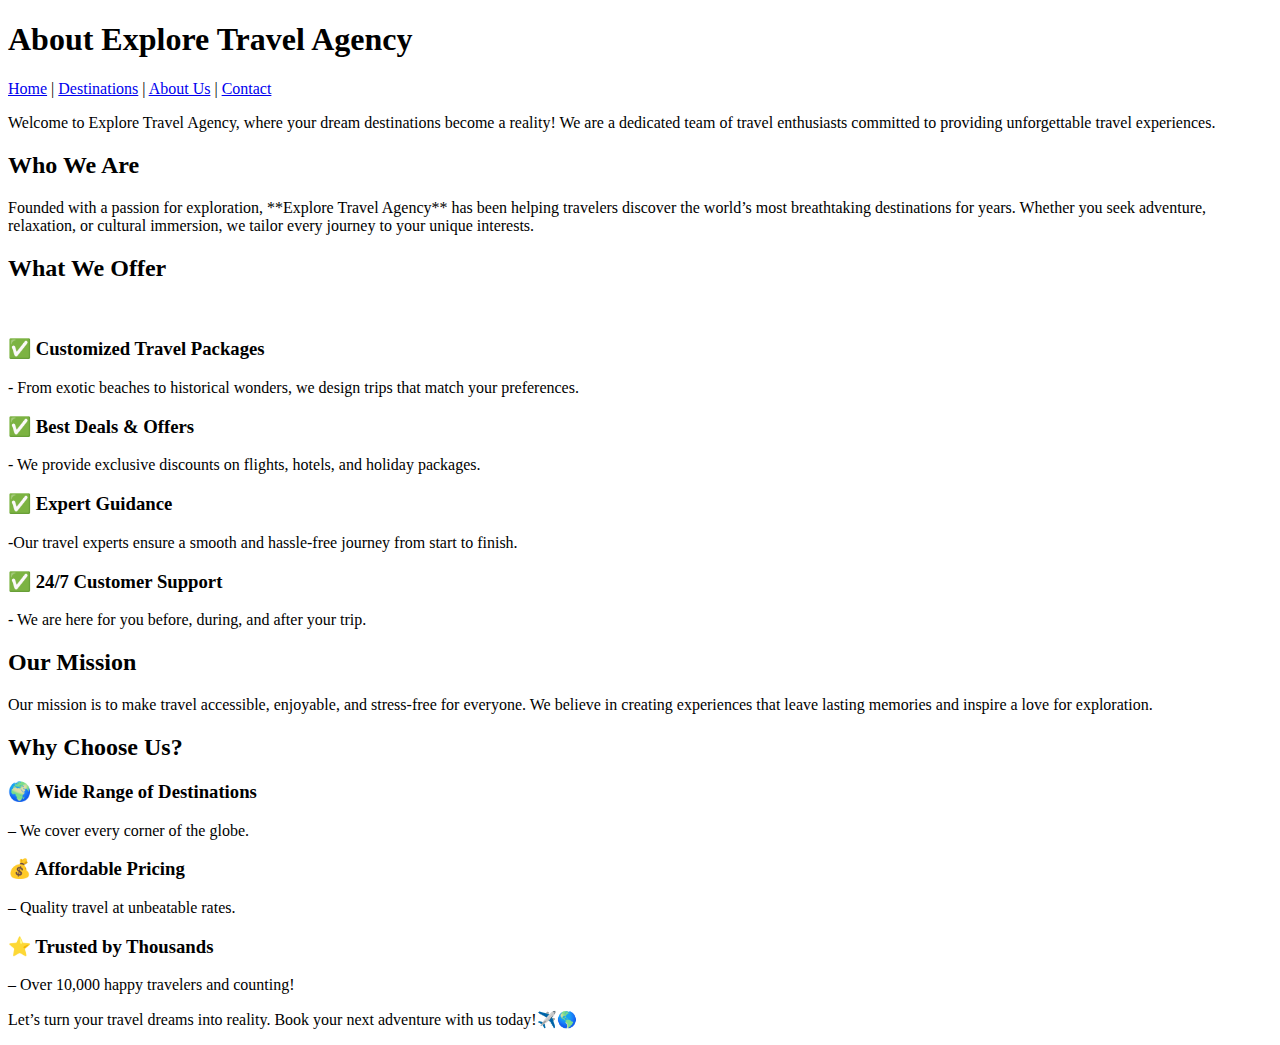
<file: about.html>
<!DOCTYPE html>
<html lang="en">
<head>
    <meta charset="UTF-8">
    <meta name="viewport" content="width=device-width, initial-scale=1.0">
    <title>About Us</title>
</head>
<body>
    <header>
        <h1>About Explore Travel Agency</h1>
        <nav>
            <a href="index.html">Home</a> |
            <a href="destinations.html">Destinations</a> |
            <a href="about.html">About Us</a> |
            <a href="contact.html">Contact</a>
        </nav>
    </header>
    <section>
        <p>Welcome to Explore Travel Agency, where your dream destinations become a reality! We are a dedicated team of travel enthusiasts committed to providing unforgettable travel experiences.  
        </p>
        <h2>Who We Are</h2> 


Founded with a passion for exploration, **Explore Travel Agency** has been helping travelers discover the world’s most breathtaking destinations for years. Whether you seek adventure, relaxation, or cultural immersion, we tailor every journey to your unique interests.  

<h2>What We Offer </h2><br>
<h3>✅ Customized Travel Packages</h3><p> - From exotic beaches to historical wonders, we design trips that match your preferences.  </p>
<h3>✅ Best Deals & Offers </h3><p>- We provide exclusive discounts on flights, hotels, and holiday packages.  </p>
<h3>✅ Expert Guidance</h3> <p>-Our travel experts ensure a smooth and hassle-free journey from start to finish.  </p>
<h3>✅ 24/7 Customer Support</h3> <p>- We are here for you before, during, and after your trip.  </p>

<h2>Our Mission </h2><p>
Our mission is to make travel accessible, enjoyable, and stress-free for everyone. We believe in creating experiences that leave lasting memories and inspire a love for exploration.  </p>

<h2>Why Choose Us?</h2>
<h3>🌍 Wide Range of Destinations </h3><p>– We cover every corner of the globe. </p>
<h3>💰 Affordable Pricing</h3><p> – Quality travel at unbeatable rates.  
</p>
<h3>⭐ Trusted by Thousands</h3><p> – Over 10,000 happy travelers and counting!  
</p>
 <p>Let’s turn your travel dreams into reality. Book your next adventure with us today!✈️🌎  
</p>

    </section>
</body>
</html>
</file>
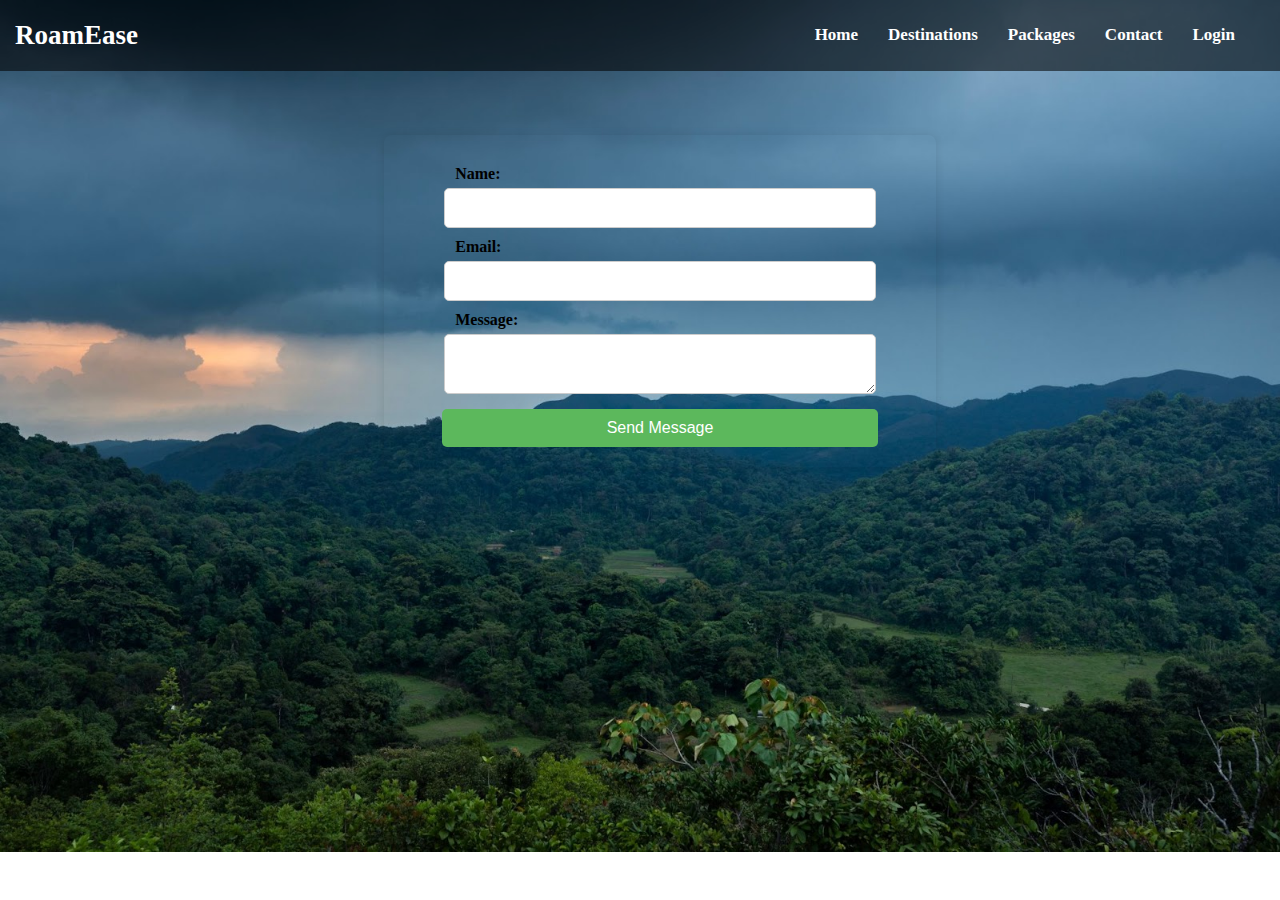
<file: contact.html>
<!DOCTYPE html>
<html lang="en">
<head>
    <meta charset="UTF-8">
    <meta name="viewport" content="width=device-width, initial-scale=1.0">
    <title>RoamEase</title>
    <link rel="stylesheet" href="css/style.css">
    <link rel="stylesheet" href="https://cdnjs.cloudflare.com/ajax/libs/font-awesome/6.4.2/css/all.min.css">
    <style>


/* Centered Form Container */
.container {
    width: 40%;
    padding: 20px;
    background: transparent;
    box-shadow: 0px 0px 10px rgba(0, 0, 0, 0.1);
    border-radius: 8px;
    text-align: center;
    display: flex;
    flex-direction: column;
    justify-content: center;
    margin: 5% 30% ;
}

/* Form Styling */
form {
    display: flex;
    flex-direction: column;
    align-items: center;
    width: 100%;
}

label {
    font-weight: bold;
    margin-top: 10px;
    text-align: left;
    width: 80%;
}

input, textarea {
    width: 80%;
    padding: 10px;
    margin-top: 5px;
    border: 1px solid #ccc;
    border-radius: 5px;
    font-size: 16px;
}

/* Button Styling */
button {
    width: 85%;
    padding: 10px;
    background: #5cb85c;
    color: white;
    border: none;
    margin-top: 15px;
    cursor: pointer;
    border-radius: 5px;
    font-size: 16px;
}

button:hover {
    background: #4cae4c;
}

/* Responsive Design */
@media (max-width: 768px) {
    .container {
        width: 80%;
    }

    label,
    input,
    textarea {
        width: 90%;
    }
}

    </style>
</head>
<body>
    <header>
        <nav>       
                <h2 ><a href="index.html" style="font-size:27px; font-weight: bold;">RoamEase</a></h2>
                <ul>
                <li><a href="index.html">Home</a></li>
                <li><a href="destinations.html">Destinations</a></li>
                <li><a href="package.html">Packages</a></li>
                <li><a href="contact.html">Contact</a></li>
                <li><a href="login.html">Login</a></li>
                <li><a href=""></a></li>
            </ul>
        </nav>
    </header>
   
    <main>
        <div class="container">
        <form action="" method="post">
            <label for="name">Name:</label>
            <input type="text" id="name" name="name" required>
            
            <label for="email">Email:</label>
            <input type="email" id="email" name="email" required>
            
            <label for="message">Message:</label>
            <textarea id="message" name="message" required></textarea>
            
            <button type="submit">Send Message</button>
        </form>
    </div>
    </main>
</body>
</html>
</file>
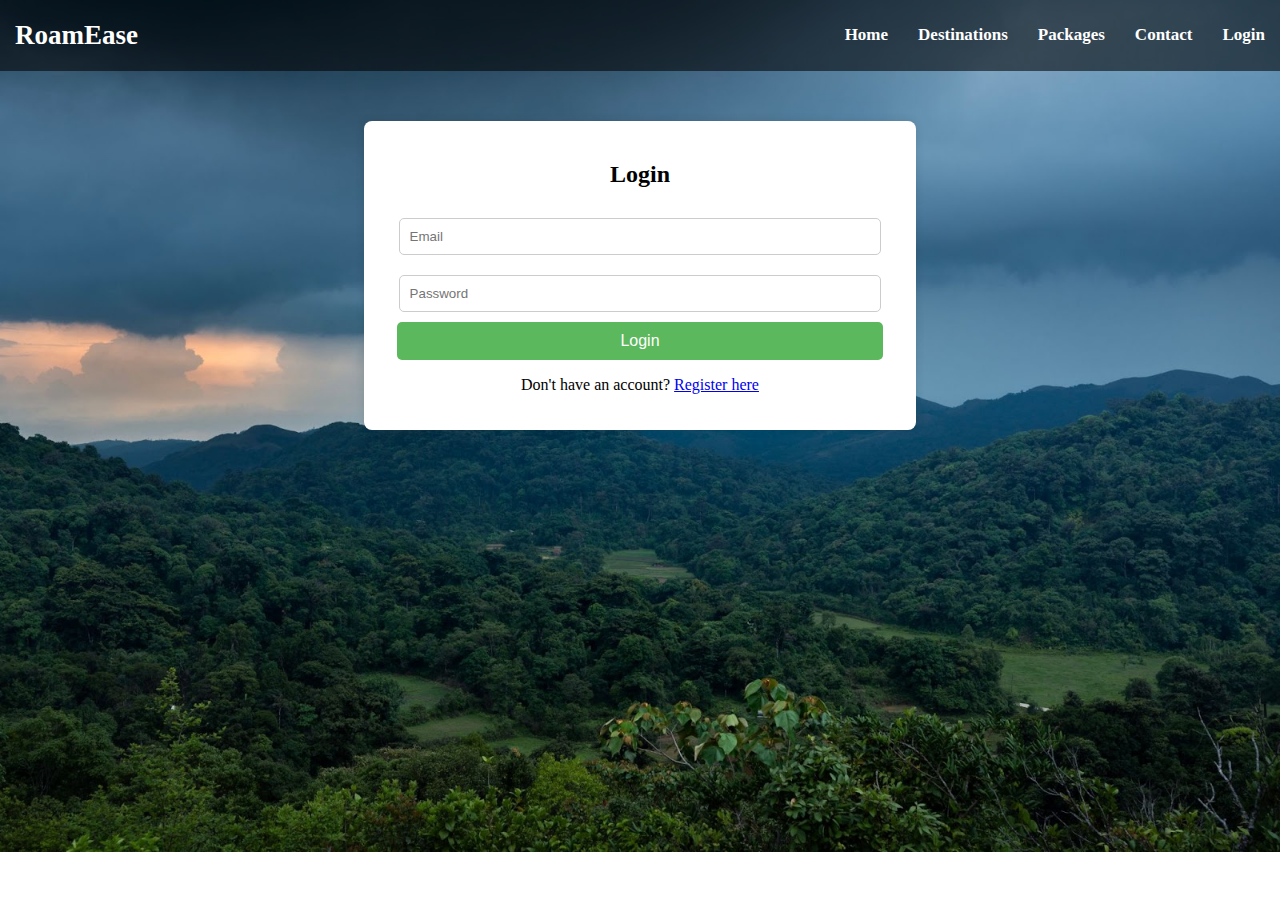
<file: login.html>
<!DOCTYPE html>
<html lang="en">
<head>
    <meta charset="UTF-8">
    <meta name="viewport" content="width=device-width, initial-scale=1.0">
    <title>Login</title>
    <link rel="stylesheet" href="css/style.css">
    <style>
        .container {
            width: 40%;
            margin: 50px auto;
            padding: 20px;
            background: white;
            box-shadow: 0px 0px 10px rgba(0, 0, 0, 0.1);
            border-radius: 8px;
            text-align: center;
        }
        input {
            width: 90%;
            padding: 10px;
            margin: 10px 0;
            border: 1px solid #ccc;
            border-radius: 5px;
        }
        button {
            width: 95%;
            padding: 10px;
            background: #5cb85c;
            color: white;
            border: none;
            border-radius: 5px;
            font-size: 16px;
            cursor: pointer;
        }
        button:hover {
            background: #4cae4c;
        }
    </style>
</head>
<body>
    <header>
        <nav>       
            <h2><a href="index.html" style="font-size:27px; font-weight: bold;">RoamEase</a></h2>
            <ul>
                <li><a href="index.html">Home</a></li>
                <li><a href="destinations.html">Destinations</a></li>
                <li><a href="package.html">Packages</a></li>
                <li><a href="contact.html">Contact</a></li>
                <li><a href="login.html">Login</a></li>
                <!-- <li><a href="register.html">Register</a></li> -->
            </ul>
        </nav>
    </header>

    <div class="container">
        <h2>Login</h2>
        <form onsubmit="loginUser(event)">
            <input type="email" id="loginEmail" placeholder="Email" required>
            <input type="password" id="loginPassword" placeholder="Password" required>
            <button type="submit">Login</button>
        </form>
        <p>Don't have an account? <a href="register.html">Register here</a></p>
    </div>

    <script>
        function loginUser(event) {
            event.preventDefault();
            let loginEmail = document.getElementById("loginEmail").value;
            let loginPassword = document.getElementById("loginPassword").value;

            let storedEmail = localStorage.getItem("registeredEmail");
            let storedPassword = localStorage.getItem("registeredPassword");
            let storedName = localStorage.getItem("registeredName"); 

            if (loginEmail === storedEmail && loginPassword === storedPassword) {
                alert("Login successful!");
                localStorage.setItem("loggedInUser", storedName); 
                window.location.href = "index.html";
            } else {
                alert("Invalid credentials! Please try again.");
            }
        }
    </script>
</body>
</html>
</file>
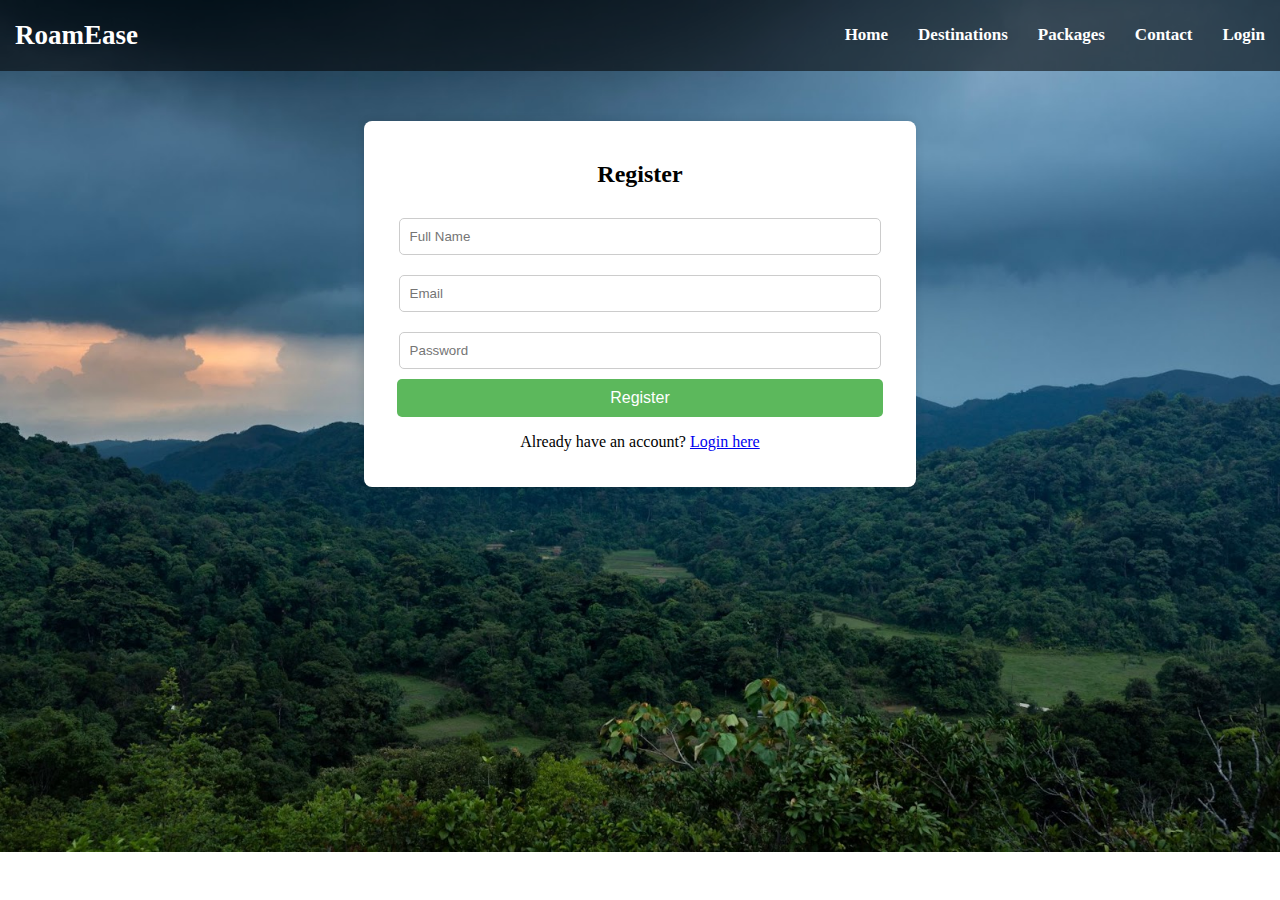
<file: register.html>
<!DOCTYPE html>
<html lang="en">
<head>
    <meta charset="UTF-8">
    <meta name="viewport" content="width=device-width, initial-scale=1.0">
    <title>Register</title>
    <link rel="stylesheet" href="css/style.css">
    <style>
        .container {
            width: 40%;
            margin: 50px auto;
            padding: 20px;
            background: white;
            box-shadow: 0px 0px 10px rgba(0, 0, 0, 0.1);
            border-radius: 8px;
            text-align: center;
        }
        input {
            width: 90%;
            padding: 10px;
            margin: 10px 0;
            border: 1px solid #ccc;
            border-radius: 5px;
        }
        button {
            width: 95%;
            padding: 10px;
            background: #5cb85c;
            color: white;
            border: none;
            border-radius: 5px;
            font-size: 16px;
            cursor: pointer;
        }
        button:hover {
            background: #4cae4c;
        }
    </style>
</head>
<body>
    <header>
        <nav>       
            <h2><a href="index.html" style="font-size:27px; font-weight: bold;">RoamEase</a></h2>
            <ul>
                <li><a href="index.html">Home</a></li>
                <li><a href="destinations.html">Destinations</a></li>
                <li><a href="package.html">Packages</a></li>
                <li><a href="contact.html">Contact</a></li>
                <li><a href="login.html">Login</a></li>
                <!-- <li><a href="register.html">Register</a></li> -->
            </ul>
        </nav>
    </header>

    <div class="container">
        <h2>Register</h2>
        <form onsubmit="registerUser(event)">
            <input type="text" id="name" placeholder="Full Name" required>
            <input type="email" id="email" placeholder="Email" required>
            <input type="password" id="password" placeholder="Password" required>
            <button type="submit">Register</button>
        </form>
        <p>Already have an account? <a href="login.html">Login here</a></p>
    </div>

    <script>
        function registerUser(event) {
            event.preventDefault();
            let name = document.getElementById("name").value;
            let email = document.getElementById("email").value;
            let password = document.getElementById("password").value;

            localStorage.setItem("registeredName", name);
            localStorage.setItem("registeredEmail", email);
            localStorage.setItem("registeredPassword", password);

            alert("Registration successful! You can now login.");
            window.location.href = "login.html";
        }
    </script>
</body>
</html>
</file>
<file: css/style.css>
@media (max-width: 768px) {
    nav {
        flex-direction: column;
    }
    ul {
        flex-direction: column;
        text-align: center;
    }
    .destinations {
        flex-wrap: wrap;
        justify-content: center;
    }
    .card {
        width: 90%;
    }
   
}

body{
    margin: 0;
    padding: 0;
        background-image: url(../Images/bg.png);
        background-size: cover;
        background-repeat: no-repeat;
    
}
nav{
    display: flex;
    align-items: center;
    justify-content: space-between;
    background: rgba(0, 0, 0, 0.559);

}


li a:hover{
    color:gold;
    font-size: 18px;
}
ul{
    list-style-type: none; 
    display: flex;
    justify-content: space-between;

}
li a, h2 a{
    padding: 0 15px;
    text-decoration: none;
    /* color:rgb(14, 3, 96); */
    color: white;
    font-weight: bold;
    font-size: 17px;
}
section{
    display: flex;
    justify-content: center;
    flex-direction: column;
}
section, input{
    padding: 15px;
    border-radius: 8px;
    border: none;
}
section,button{
    padding: 10px;
    border-radius: 8px;
    border: none;
    

}
 button:hover{
    cursor: pointer;
}


footer {
    text-align: center;
    padding: 0px 10px 10px 0px;
    margin: 0;
    background: rgba(0, 0, 0, 0.39);
    color: white;
}
.base
{
    display: flex;
    justify-content: space-between;
}
</file>
